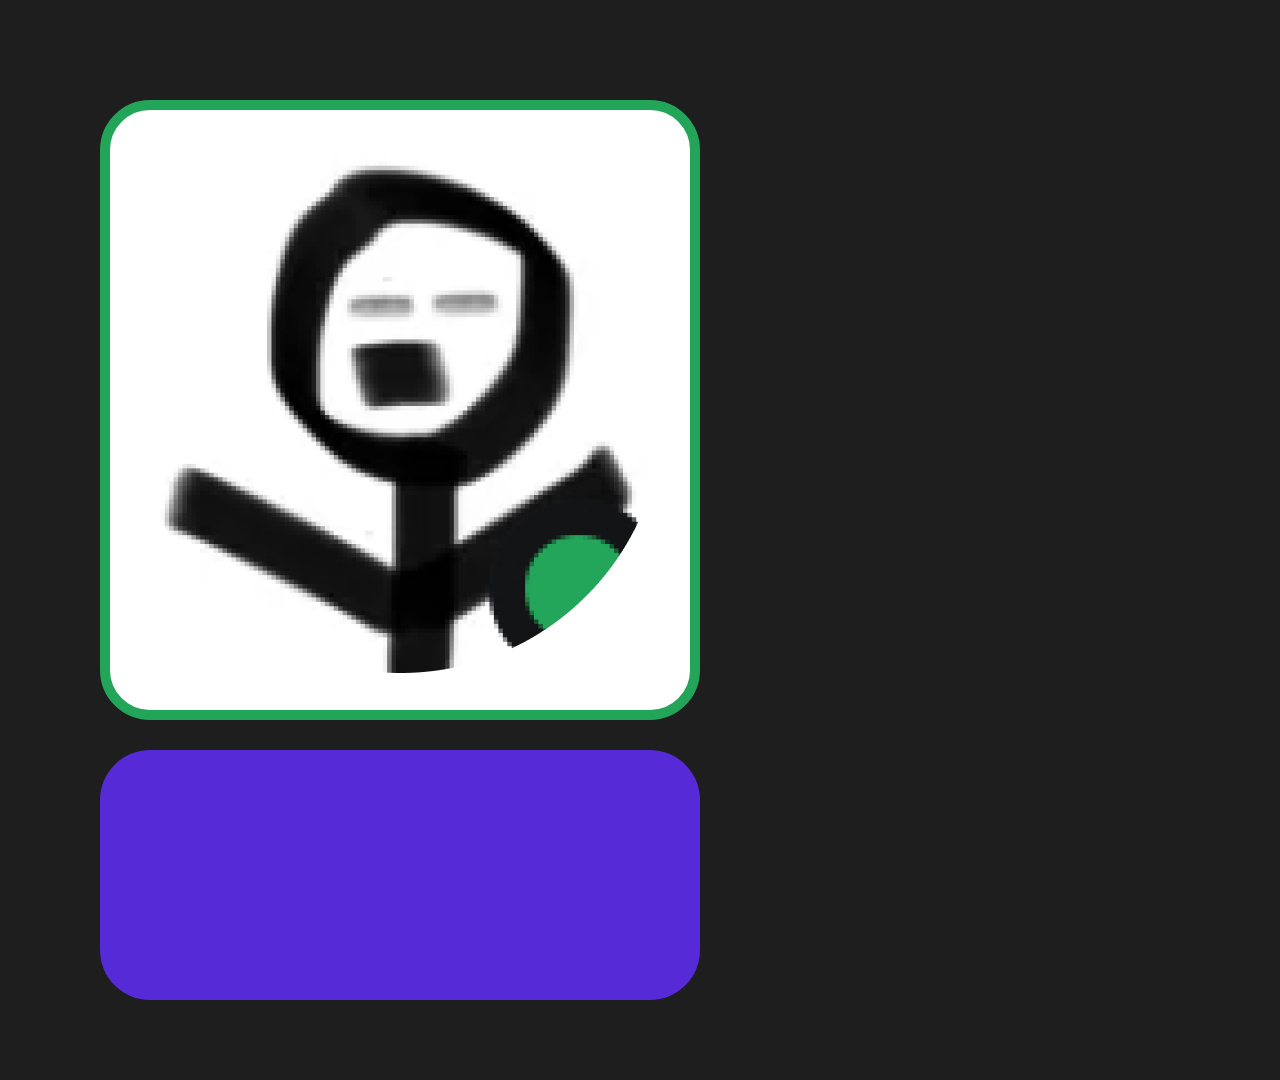
<file: display/index.html>
<!DOCTYPE html>
<html lang="en">
<head>
    <meta charset="UTF-8">
    <meta name="viewport" content="width=device-width, initial-scale=1.0">
    <title>Podcast Web-View</title>
    <link rel="stylesheet" href="style.css">
</head>
<body>
    <div class="backing">
        
    </div>
</body>
<script src="script.js"></script>
</html>
</file>
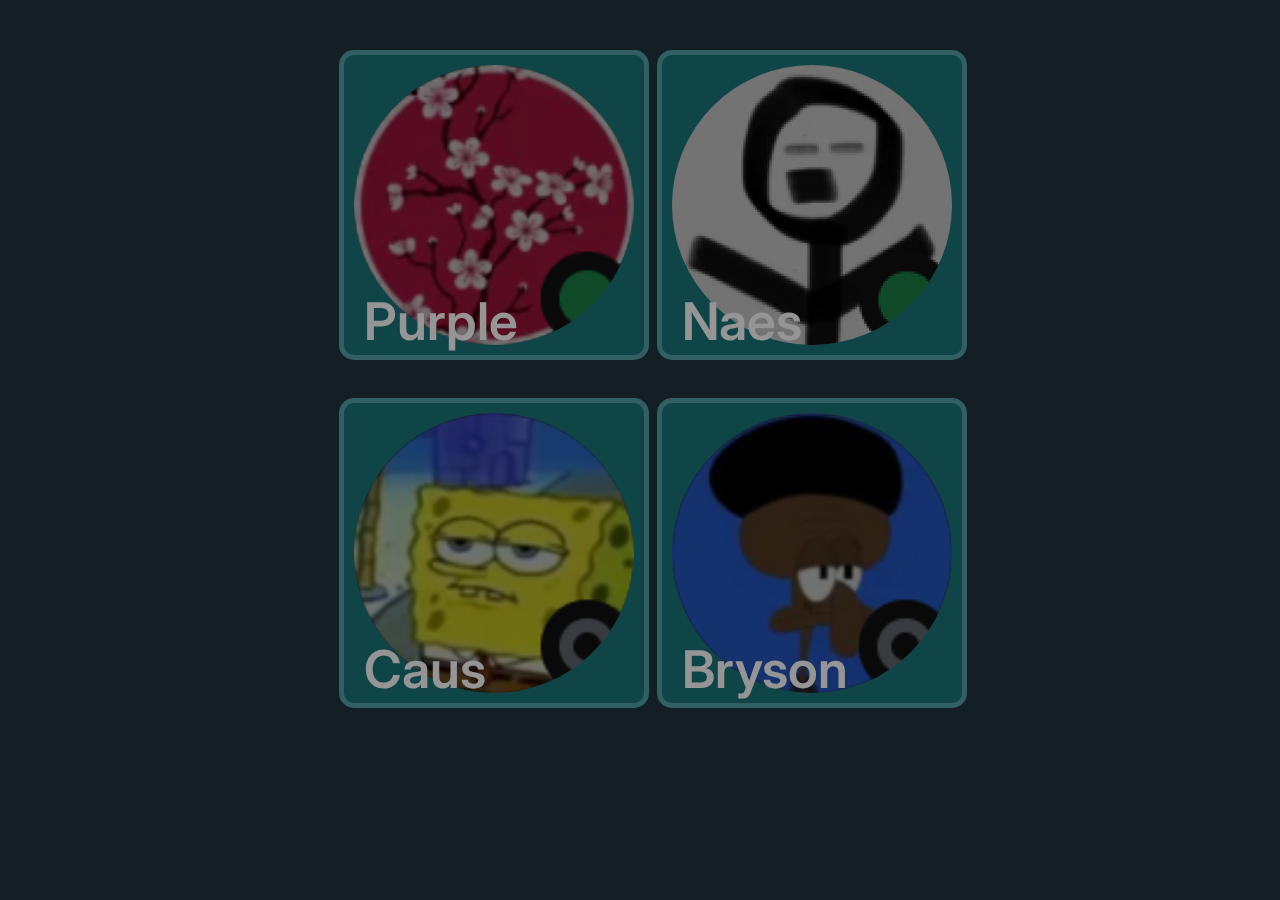
<file: display/test/index.html>
<!DOCTYPE html>
<html lang="en">
<head>
    <meta charset="UTF-8">
    <meta name="viewport" content="width=device-width, initial-scale=1.0">
    <link rel="stylesheet" href="style.css">
    <link rel="stylesheet" href="stack.css">
    <title>Document</title>
</head>
<body>
    <div style="width:47vW;" > 
        <div class="flex hstack">
            <div class="flex vstack">
                <div class="user-container">
                    <h2 class="name">Purple</h2>
                    <img src="jakeuserimage.png" class="userimage">
                </div>
                <div style="height: 30px;"></div>
                <div class="user-container">
                    <h2 class="name">Caus</h2>
                    <img src="tyleruserimage.png" class="userimage">
                </div>
            </div>
            <div style="width: 30px;"></div>

            <div class="flex vstack">
                <div class="user-container">
                    <h2 class="name">Naes</h2>
                    <img src="userimage.png" class="userimage">
                </div>
                <div style="height: 30px;"></div>
                <div class="user-container">
                    <h2 class="name">Bryson</h2>
                    <img src="brysonuserimage.png" class="userimage">
                </div>
            </div>
        </div>
    </div>
</body>
</html>
</file>
<file: display/style.css>
body{
    background-color: #1E1E1E;
    margin: 100px;
}

.userbacking{
    width: 600px;
    height: 880px;
}

.userimagecontainer{
    width: 580px;
    height: 600px;
    border-radius: 50px;
    border: 10px solid #23A559;
    background: #ffffff;
    display: flex;
    flex-direction: column;
    justify-content: center;
    align-items: center;
}

.userstatuscontainer{
    margin-top: 30px;
    width: 600px;
    height: 250px;
    flex-shrink: 0;
    border-radius: 50px;
    background: #562AD6;
}
</file>
<file: display/test/style.css>
@import url('https://fonts.googleapis.com/css2?family=Inter:wght@100;200;300;400;500;600;700;800;900&display=swap');


body{
    background: #131F24;
    margin: 50px;
    display: flex;
    justify-content: center;
}

/* --------------------------------------------- */

.user-container{
    position: relative; /* Establishes a positioning context */
    width: 300px;
    height: 300px;
    border-radius: 15px;
    background: #104547;
    color: #959595;
    border: 5px solid #325F61;
    display: flex;
}

.user-container:hover{
    border: 5px solid #5F9093;
    color: #5F9093;
}

.name{
    margin-top: 235px;
    margin-left: 20px;
    position: relative; /* Establishes stacking context */
    font-family: 'Inter', sans-serif;
    font-size: 3.25em;
    font-weight: 600;
    z-index: 2; /* Places the text above the image */
}

.userimage{
    position: absolute; /* Takes the image out of the flow */
    bottom: 0; /* Positions the image at the bottom */
    left: 50%; /* Adjust as needed to center the image horizontally */
    transform: translateX(-50%); /* Centers the image horizontally */
    width: 280px;
    height: auto;
    z-index: 0; /* Places the image below the text */
    filter: brightness(.45);
    margin-bottom: 10px;
    border-radius: 50%;
}

.user-container:hover .userimage{
    filter: brightness(1);
}
</file>
<file: display/test/stack.css>
/* DESIGN TOKENS */
:root {
	--grid: 4px;
}

/* COMPONENTS */
/* The primary layout component that powers HStack and VStack */
.flex {
	--spacing: 4px;
	--direction: row;
	--align: center;
	display: flex;
	justify-content: space-between;
	align-items: var(--align);
	flex-direction: var(--direction);
}

/* Adjust the spacing of all (immediate) inner children */
.flex > * + * {
	margin-left: var(--spacing);
}

/* Horizontally stack items in line. */
.hstack {
	--direction: row;
}

/* Vertically stack items on top of each other. */
.vstack {
	--align: stretch;
	--direction: column;
}
/* Adjust spacing for vertically stacking items */
.vstack > * + * {
	margin-left: unset;
	margin-top: var(--spacing);
}

/* Adaptive take up space within a stack, used for content or for pushing items. */
.spacer {
	flex: 1;
}

/* MODIFIERS */
/* Adjusts spacing between items */
.--sp1 {
	--spacing: calc(var(--grid) * 1);
}
.--sp2 {
	--spacing: calc(var(--grid) * 2);
}
.--sp3 {
	--spacing: calc(var(--grid) * 3);
}
.--sp4 {
	--spacing: calc(var(--grid) * 4);
}
.--sp5 {
	--spacing: calc(var(--grid) * 5);
}
.--sp6 {
	--spacing: calc(var(--grid) * 6);
}

/* Adjusts alignment of items within a stack. */
.--top {
	--align: flex-start;
}
.--left {
	justify-content: flex-start;
}
.--center {
	justify-content: center;
}
.--right {
	justify-content: flex-end;
}
.--edge {
	justify-content: space-between;
}

/* Vertically center items in a VStack */
.--v-center {
	--align: center;
}

/* RESPONSIVE */
/* Responsive styles to swap between HStack and VStack for tablet/desktop */
@media (min-width: 40em) {
	.vstack\@md {
		--align: stretch;
		--direction: column;
	}
	.vstack\@md > * + * {
		margin-left: unset;
		margin-top: var(--spacing);
	}
}
@media (min-width: 60em) {
	.vstack\@lg {
		--align: stretch;
		--direction: column;
	}
	.vstack\@lg > * + * {
		margin-left: unset;
		margin-top: var(--spacing);
	}
}

@media (min-width: 40em) {
	.hstack\@md {
		--direction: row;
	}
	.hstack\@md > * + * {
		margin-top: unset;
		margin-left: var(--spacing);
	}
}
@media (min-width: 60em) {
	.hstack\@lg {
		--direction: row;
	}
	.hstack\@lg > * + * {
		margin-top: unset;
		margin-left: var(--spacing);
	}
}
</file>
